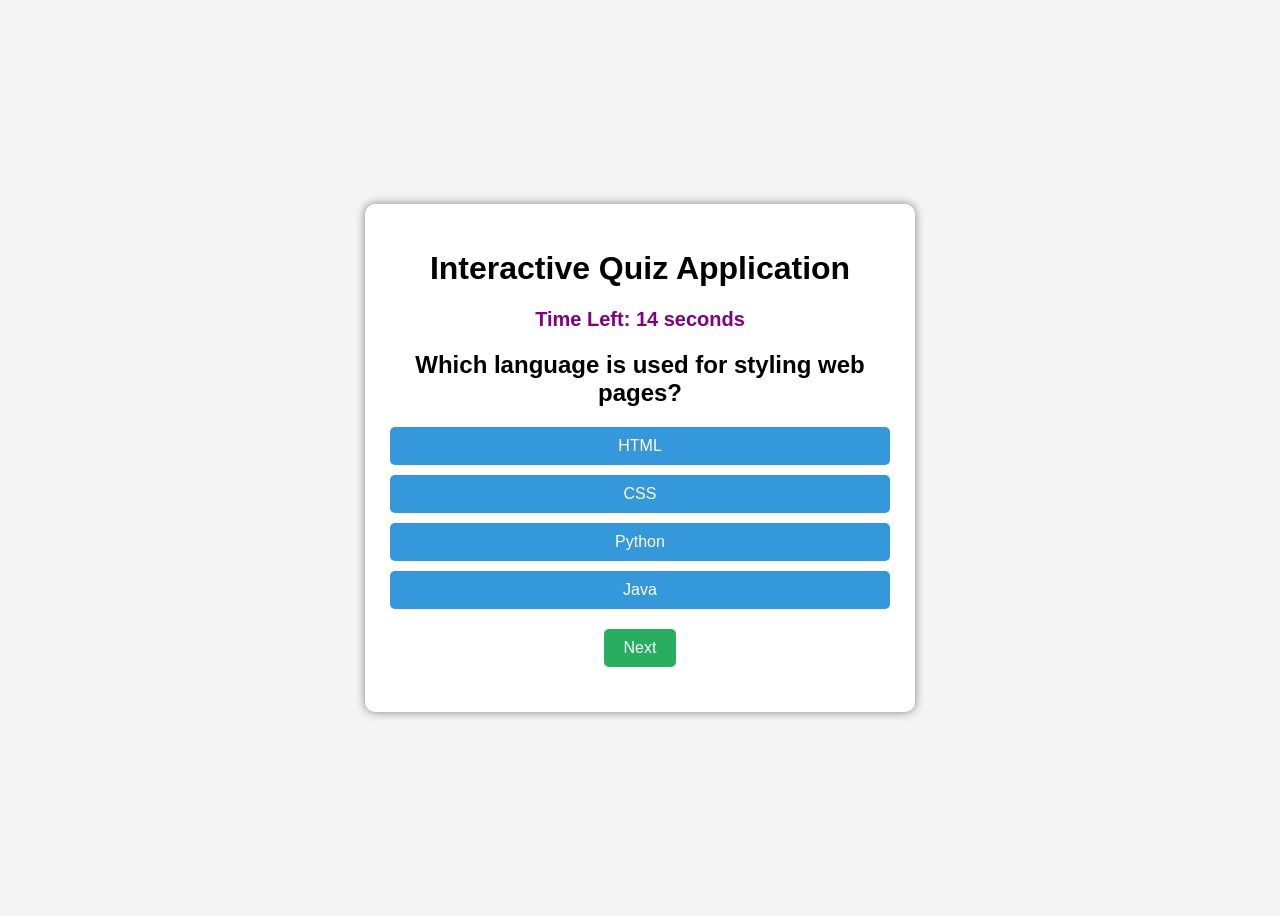
<file: index.html>
<!DOCTYPE html>
<html lang="en">
<head>
    <meta charset="UTF-8">
    <meta name="viewport" content="width=device-width, initial-scale=1.0">
    <title>Interactive Quiz</title>
    <link rel="stylesheet" href="style.css">
</head>
<body>

<div class="quiz-container">
    <h1>Interactive Quiz Application</h1>

    <p id="timer">Time Left: <span id="time">15</span> seconds</p>

    <h2 id="question"></h2>

    <div id="options"></div>

    <button id="nextBtn">Next</button>

    <h2 id="result"></h2>
</div>

<script src="script.js"></script>

</body>
</html>
</file>
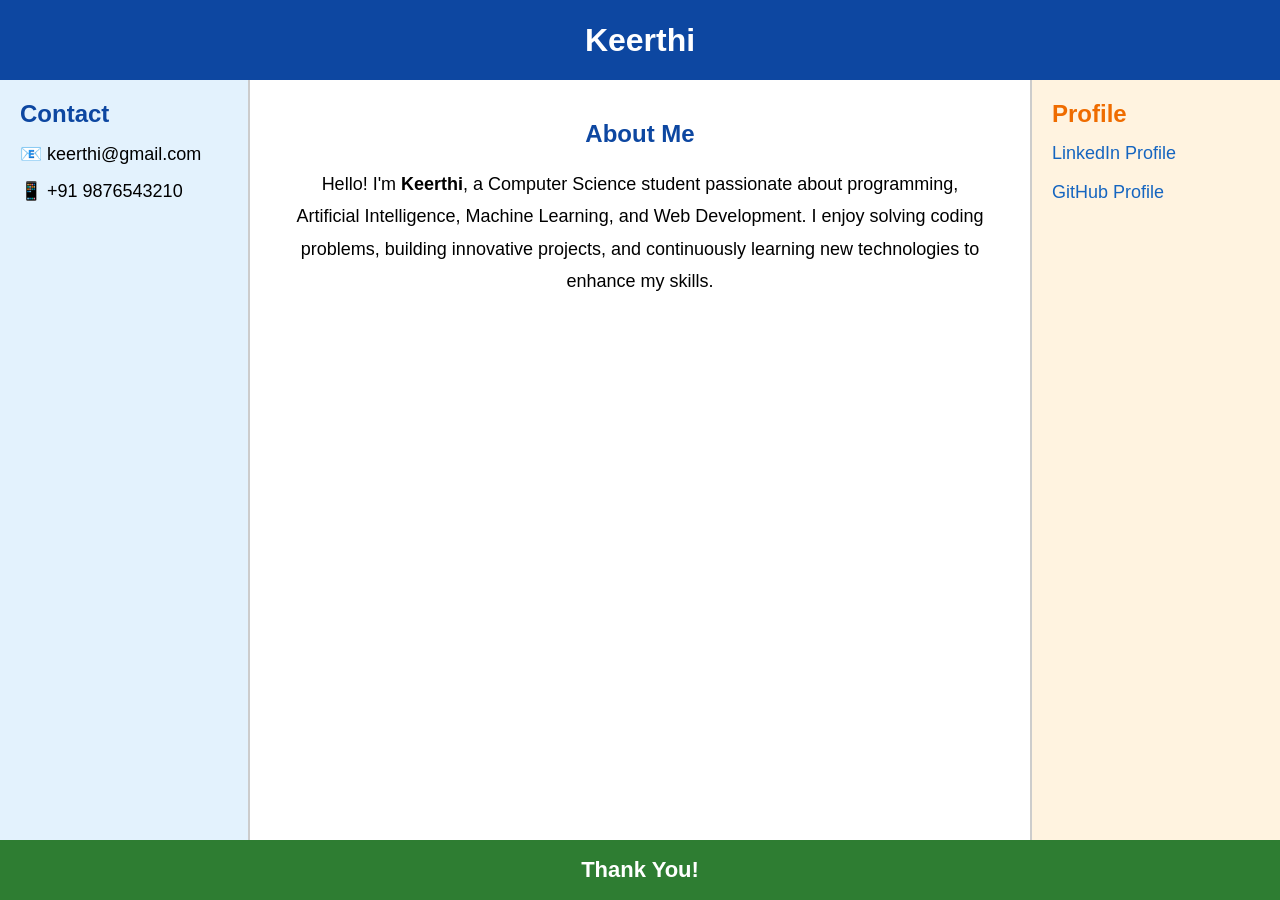
<file: exp1.html>
<!DOCTYPE html>
<html lang="en">
<head>
<meta charset="UTF-8">
<meta name="viewport" content="width=device-width, initial-scale=1.0">
<title>My Profile</title>

<style>
*{
    margin:0;
    padding:0;
    box-sizing:border-box;
    font-family:Arial, Helvetica, sans-serif;
}

body{
    background:#f4f6f9;
    height:100vh;
}

.container{
    display:grid;
    grid-template-rows:80px 1fr 60px;
    height:100vh;
}

/* Header */
.header{
    background:#0d47a1;
    color:white;
    display:flex;
    justify-content:center;
    align-items:center;
    font-size:32px;
    font-weight:bold;
}

/* Main Section */
.main{
    display:grid;
    grid-template-columns:250px 1fr 250px;
}

/* Left */
.left{
    background:#e3f2fd;
    padding:20px;
    border-right:2px solid #ccc;
}

.left h2{
    color:#0d47a1;
    margin-bottom:15px;
}

.left p{
    margin:15px 0;
    font-size:18px;
}

/* Center */
.center{
    background:white;
    padding:40px;
    text-align:center;
}

.center h2{
    color:#0d47a1;
    margin-bottom:20px;
}

.center p{
    font-size:18px;
    line-height:1.8;
}

/* Right */
.right{
    background:#fff3e0;
    padding:20px;
    border-left:2px solid #ccc;
}

.right h2{
    color:#ef6c00;
    margin-bottom:15px;
}

.right a{
    text-decoration:none;
    color:#1565c0;
    font-size:18px;
    word-break:break-word;
}

.right a:hover{
    text-decoration:underline;
}

/* Footer */
.footer{
    background:#2e7d32;
    color:white;
    display:flex;
    justify-content:center;
    align-items:center;
    font-size:22px;
    font-weight:bold;
}
</style>

</head>
<body>

<div class="container">

    <!-- Header -->
    <div class="header">
        Keerthi
    </div>

    <!-- Main -->
    <div class="main">

        <!-- Left -->
        <div class="left">
            <h2>Contact</h2>
            <p>📧 keerthi@gmail.com</p>
            <p>📱 +91 9876543210</p>
        </div>

        <!-- Center -->
        <div class="center">
            <h2>About Me</h2>
            <p>
                Hello! I'm <b>Keerthi</b>, a Computer Science student
                passionate about programming, Artificial Intelligence,
                Machine Learning, and Web Development. I enjoy solving
                coding problems, building innovative projects, and
                continuously learning new technologies to enhance my skills.
            </p>
        </div>

        <!-- Right -->
        <div class="right">
            <h2>Profile</h2>
            <a href="https://www.linkedin.com/in/yourprofile" target="_blank">
                LinkedIn Profile
            </a>
            <br><br>
            <a href="https://github.com/yourusername" target="_blank">
                GitHub Profile
            </a>
        </div>

    </div>

    <!-- Footer -->
    <div class="footer">
        Thank You!
    </div>

</div>

</body>
</html>
</file>
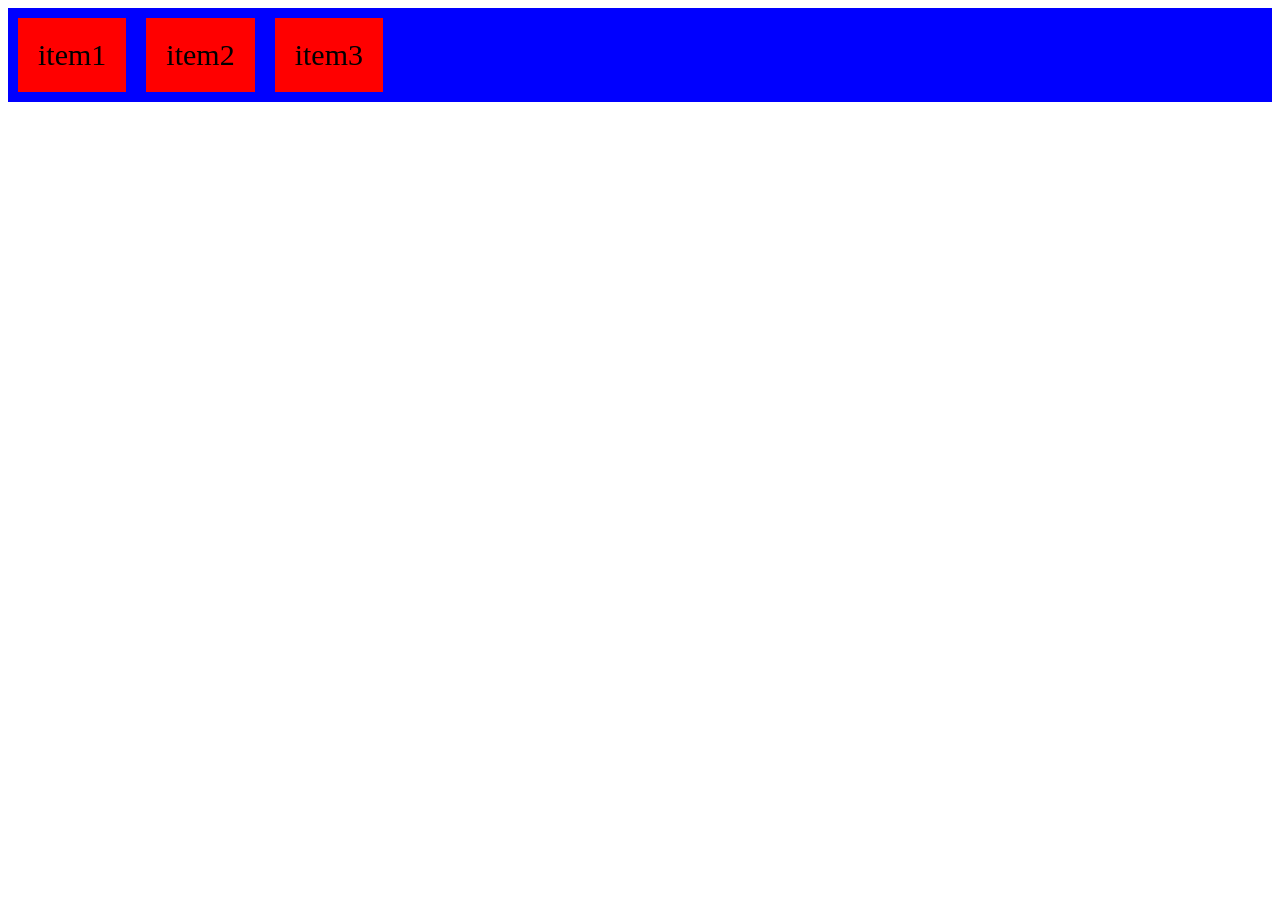
<file: sample.html>
<html>
<head>
<style>
.container
{ display:flex;
 background-color:Blue;
}
.container div
{ background-color:red;
margin:10px;
padding:20px;
font-size:30px;
}
</style>
</head>
<body>
<div class="container">
<div>item1</div>
<div> item2</div>
<div>item3</div>

</div>
</body>
</html>
</file>
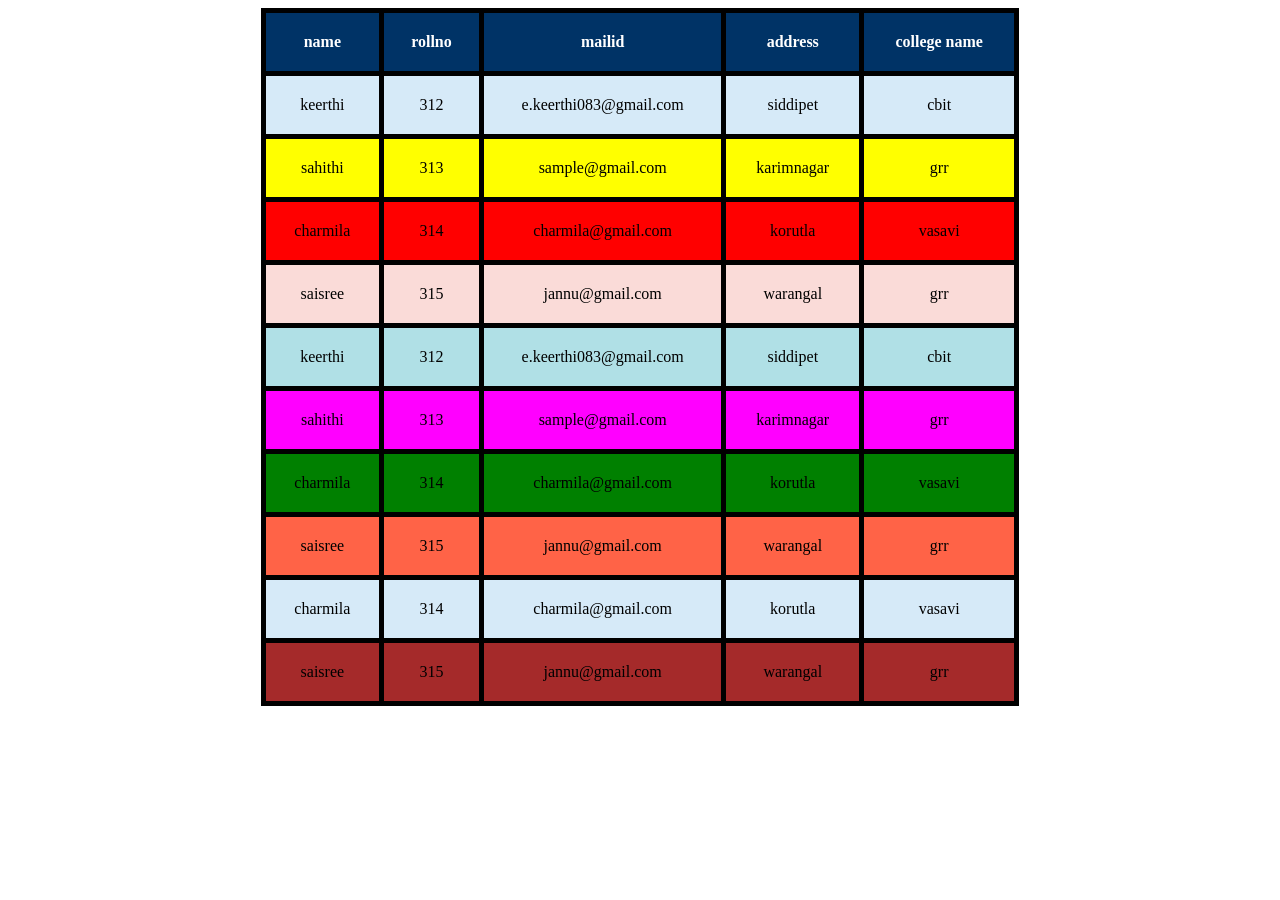
<file: tables.html>
<html>
<title> html table</title>
<head>
 <style>
        table{
            width:60%;
            margin:auto;
            border-collapse:collapse;
        }

        th{
            background-color:#003366;
            color:white;
            padding:20px;
        }

        td{
            padding:20px;
            text-align:center;
        }

        table, th, td{
            border:5px solid black;
        }
 .row1{
            background-color:#d6eaf8;
        }

        .row2{
            background-color:yellow;
        }

        .row3{
            background-color:red;
        }

        .row4{
            background-color:#fadbd8;
        }
.row5{
            background-color:powderblue;
        }

        .row6{
            background-color:#ff00ff;
        }

        .row7{
            background-color:green;
        }

        .row8{
            background-color:tomato;
        }
 .row9{
            background-color:#d6eaf8;
        }

        .row10{
            background-color:brown;
        }







        h2{
            text-align:center;
            color:#003366;
        }
    </style>
</head>



<body>
 <table>
<tr> <th> name</th>
 <th> rollno</th>
 <th> mailid</th>
<th>address</th>
<th>college name</th>
</tr>
<tr class="row1">
<td> keerthi</td>
<td>312</td>
<td>e.keerthi083@gmail.com</td>
<td>siddipet</td>
<td>cbit</td>
</tr>
<tr class="row2">
<td>sahithi</td>
<td>313</td>
<td>sample@gmail.com</td>
<td>karimnagar</td>
<td>grr</td>
</tr>
<tr class="row3">
<td> charmila</td>
<td>314</td>
<td>charmila@gmail.com</td>
<td>korutla</td>
<td>vasavi</td>
</tr>
<tr class="row4">
<td>saisree</td>
<td>315</td>
<td>jannu@gmail.com</td>
<td>warangal</td>
<td>grr</td>
</tr>
<tr class="row5">
<td> keerthi</td>
<td>312</td>
<td>e.keerthi083@gmail.com</td>
<td>siddipet</td>
<td>cbit</td>
</tr>
<tr class="row6">
<td>sahithi</td>
<td>313</td>
<td>sample@gmail.com</td>
<td>karimnagar</td>
<td>grr</td>
</tr>
<tr class="row7">
<td> charmila</td>
<td>314</td>
<td>charmila@gmail.com</td>
<td>korutla</td>
<td>vasavi</td>
</tr>
<tr class="row8">
<td>saisree</td>
<td>315</td>
<td>jannu@gmail.com</td>
<td>warangal</td>
<td>grr</td>
</tr>
<tr class="row9">
<td> charmila</td>
<td>314</td>
<td>charmila@gmail.com</td>
<td>korutla</td>
<td>vasavi</td>
</tr>
<tr class="row10">
<td>saisree</td>
<td>315</td>
<td>jannu@gmail.com</td>
<td>warangal</td>
<td>grr</td>
</tr>




</table>
</body>
</html>
</file>
<file: style.css>
body{
    font-family:Arial,sans-serif;
    background:#f4f4f4;
    display:flex;
    justify-content:center;
    align-items:center;
    height:100vh;
}

.quiz-container{
    width:500px;
    background:white;
    padding:25px;
    border-radius:10px;
    box-shadow:0 0 10px gray;
    text-align:center;
}

#options{
    display:flex;
    flex-direction:column;
    gap:10px;
    margin:20px 0;
}

.option{
    padding:10px;
    font-size:16px;
    cursor:pointer;
    border:none;
    border-radius:5px;
    background:#3498db;
    color:white;
}

.option:hover{
    background:#2980b9;
}

.correct{
    background:blue !important;
}

.wrong{
    background:tomato !important;
}

#nextBtn{
    padding:10px 20px;
    font-size:16px;
    background:#27ae60;
    color:white;
    border:none;
    border-radius:5px;
    cursor:pointer;
}

#nextBtn:hover{
    background:black;
}

#timer{
    color:purple;
    font-weight:bold;
    font-size:20px;
}

#result{
    margin-top:20px;
    color:#2c3e50;
}
</file>
